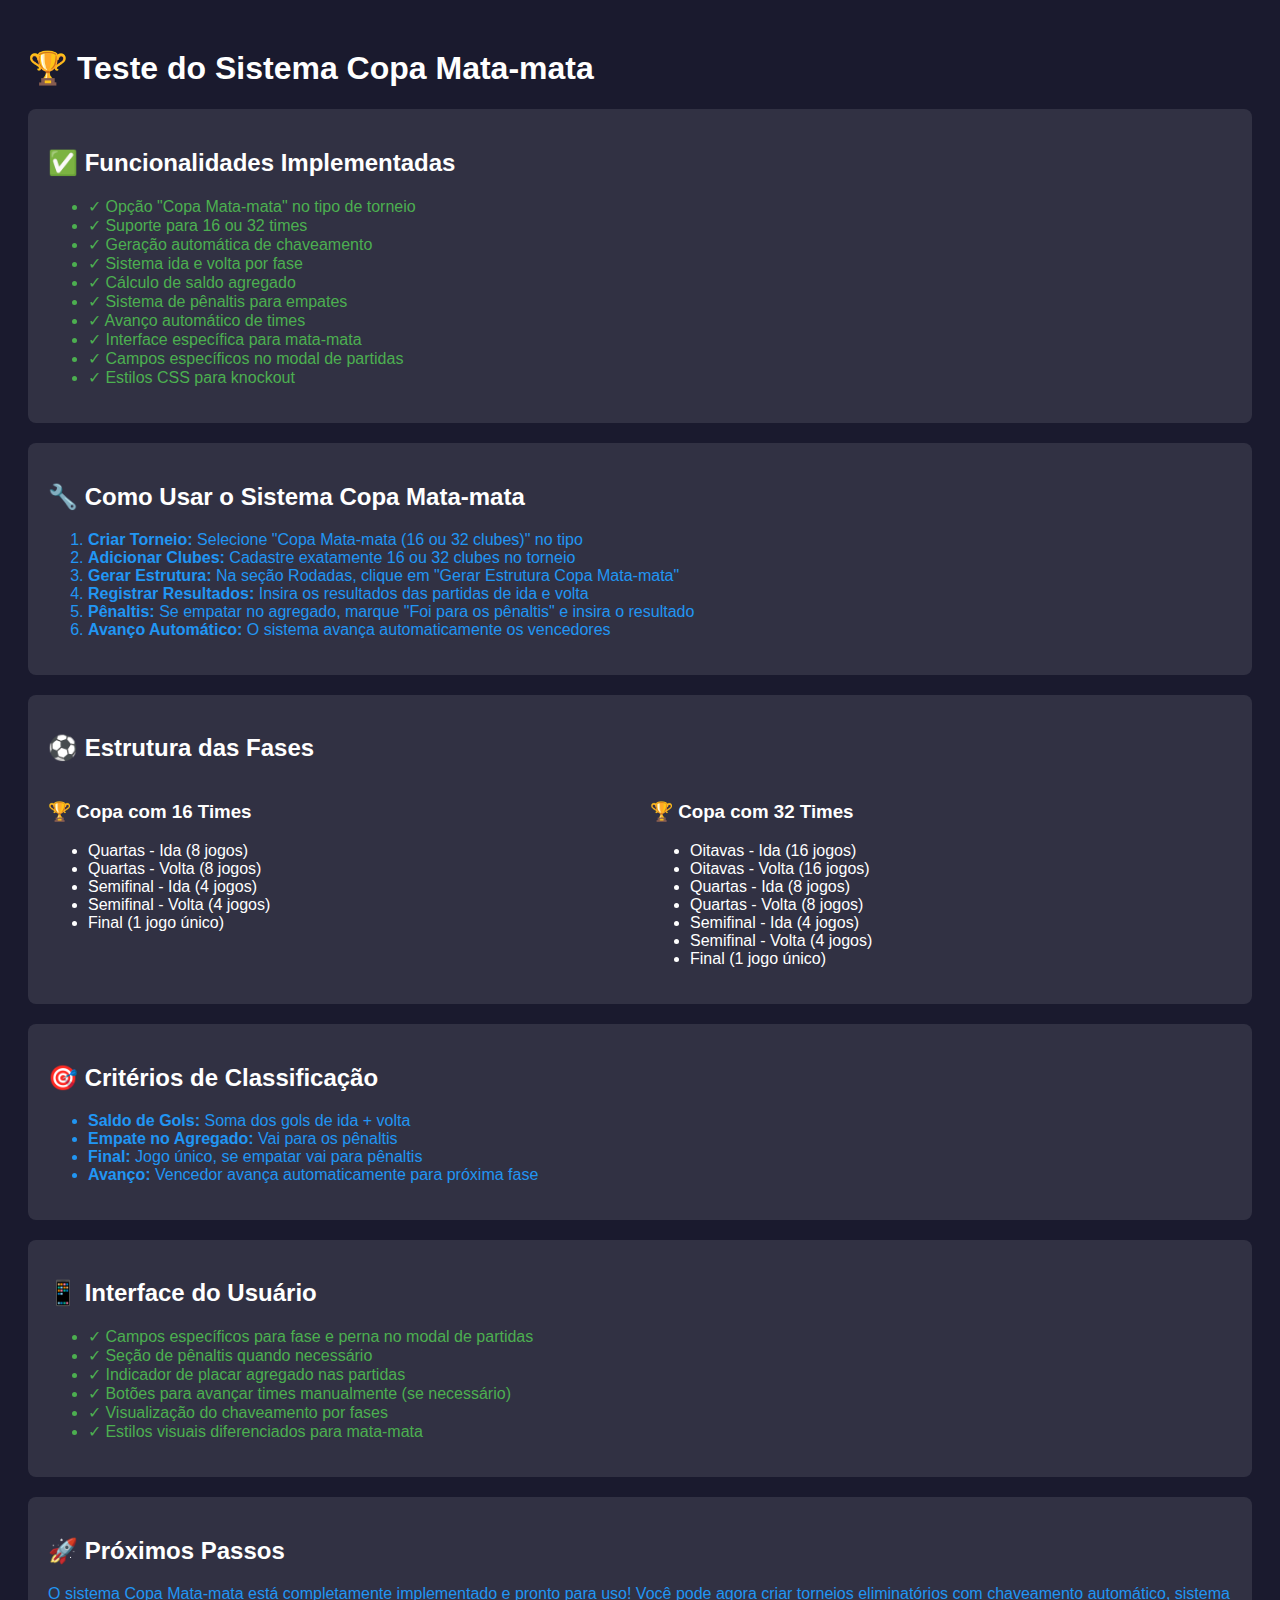
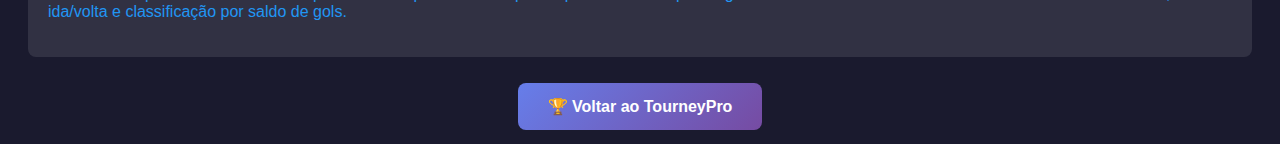
<file: test-knockout.html>
<!DOCTYPE html>
<html lang="pt-BR">
<head>
    <meta charset="UTF-8">
    <meta name="viewport" content="width=device-width, initial-scale=1.0">
    <title>Teste Copa Mata-mata</title>
    <style>
        body {
            font-family: Arial, sans-serif;
            background: #1a1a2e;
            color: white;
            padding: 20px;
        }
        .test-section {
            background: rgba(255,255,255,0.1);
            padding: 20px;
            margin: 20px 0;
            border-radius: 8px;
        }
        .success { color: #4CAF50; }
        .error { color: #f44336; }
        .info { color: #2196F3; }
    </style>
</head>
<body>
    <h1>🏆 Teste do Sistema Copa Mata-mata</h1>
    
    <div class="test-section">
        <h2>✅ Funcionalidades Implementadas</h2>
        <ul>
            <li class="success">✓ Opção "Copa Mata-mata" no tipo de torneio</li>
            <li class="success">✓ Suporte para 16 ou 32 times</li>
            <li class="success">✓ Geração automática de chaveamento</li>
            <li class="success">✓ Sistema ida e volta por fase</li>
            <li class="success">✓ Cálculo de saldo agregado</li>
            <li class="success">✓ Sistema de pênaltis para empates</li>
            <li class="success">✓ Avanço automático de times</li>
            <li class="success">✓ Interface específica para mata-mata</li>
            <li class="success">✓ Campos específicos no modal de partidas</li>
            <li class="success">✓ Estilos CSS para knockout</li>
        </ul>
    </div>

    <div class="test-section">
        <h2>🔧 Como Usar o Sistema Copa Mata-mata</h2>
        <ol>
            <li class="info"><strong>Criar Torneio:</strong> Selecione "Copa Mata-mata (16 ou 32 clubes)" no tipo</li>
            <li class="info"><strong>Adicionar Clubes:</strong> Cadastre exatamente 16 ou 32 clubes no torneio</li>
            <li class="info"><strong>Gerar Estrutura:</strong> Na seção Rodadas, clique em "Gerar Estrutura Copa Mata-mata"</li>
            <li class="info"><strong>Registrar Resultados:</strong> Insira os resultados das partidas de ida e volta</li>
            <li class="info"><strong>Pênaltis:</strong> Se empatar no agregado, marque "Foi para os pênaltis" e insira o resultado</li>
            <li class="info"><strong>Avanço Automático:</strong> O sistema avança automaticamente os vencedores</li>
        </ol>
    </div>

    <div class="test-section">
        <h2>⚽ Estrutura das Fases</h2>
        <div style="display: grid; grid-template-columns: 1fr 1fr; gap: 20px;">
            <div>
                <h3>🏆 Copa com 16 Times</h3>
                <ul>
                    <li>Quartas - Ida (8 jogos)</li>
                    <li>Quartas - Volta (8 jogos)</li>
                    <li>Semifinal - Ida (4 jogos)</li>
                    <li>Semifinal - Volta (4 jogos)</li>
                    <li>Final (1 jogo único)</li>
                </ul>
            </div>
            <div>
                <h3>🏆 Copa com 32 Times</h3>
                <ul>
                    <li>Oitavas - Ida (16 jogos)</li>
                    <li>Oitavas - Volta (16 jogos)</li>
                    <li>Quartas - Ida (8 jogos)</li>
                    <li>Quartas - Volta (8 jogos)</li>
                    <li>Semifinal - Ida (4 jogos)</li>
                    <li>Semifinal - Volta (4 jogos)</li>
                    <li>Final (1 jogo único)</li>
                </ul>
            </div>
        </div>
    </div>

    <div class="test-section">
        <h2>🎯 Critérios de Classificação</h2>
        <ul>
            <li class="info"><strong>Saldo de Gols:</strong> Soma dos gols de ida + volta</li>
            <li class="info"><strong>Empate no Agregado:</strong> Vai para os pênaltis</li>
            <li class="info"><strong>Final:</strong> Jogo único, se empatar vai para pênaltis</li>
            <li class="info"><strong>Avanço:</strong> Vencedor avança automaticamente para próxima fase</li>
        </ul>
    </div>

    <div class="test-section">
        <h2>📱 Interface do Usuário</h2>
        <ul>
            <li class="success">✓ Campos específicos para fase e perna no modal de partidas</li>
            <li class="success">✓ Seção de pênaltis quando necessário</li>
            <li class="success">✓ Indicador de placar agregado nas partidas</li>
            <li class="success">✓ Botões para avançar times manualmente (se necessário)</li>
            <li class="success">✓ Visualização do chaveamento por fases</li>
            <li class="success">✓ Estilos visuais diferenciados para mata-mata</li>
        </ul>
    </div>

    <div class="test-section">
        <h2>🚀 Próximos Passos</h2>
        <p class="info">O sistema Copa Mata-mata está completamente implementado e pronto para uso! 
        Você pode agora criar torneios eliminatórios com chaveamento automático, 
        sistema ida/volta e classificação por saldo de gols.</p>
    </div>

    <div style="text-align: center; margin-top: 40px;">
        <a href="index.html" style="background: linear-gradient(135deg, #667eea 0%, #764ba2 100%); 
           color: white; padding: 15px 30px; text-decoration: none; border-radius: 8px; 
           font-weight: bold;">🏆 Voltar ao TourneyPro</a>
    </div>
</body>
</html>
</file>
